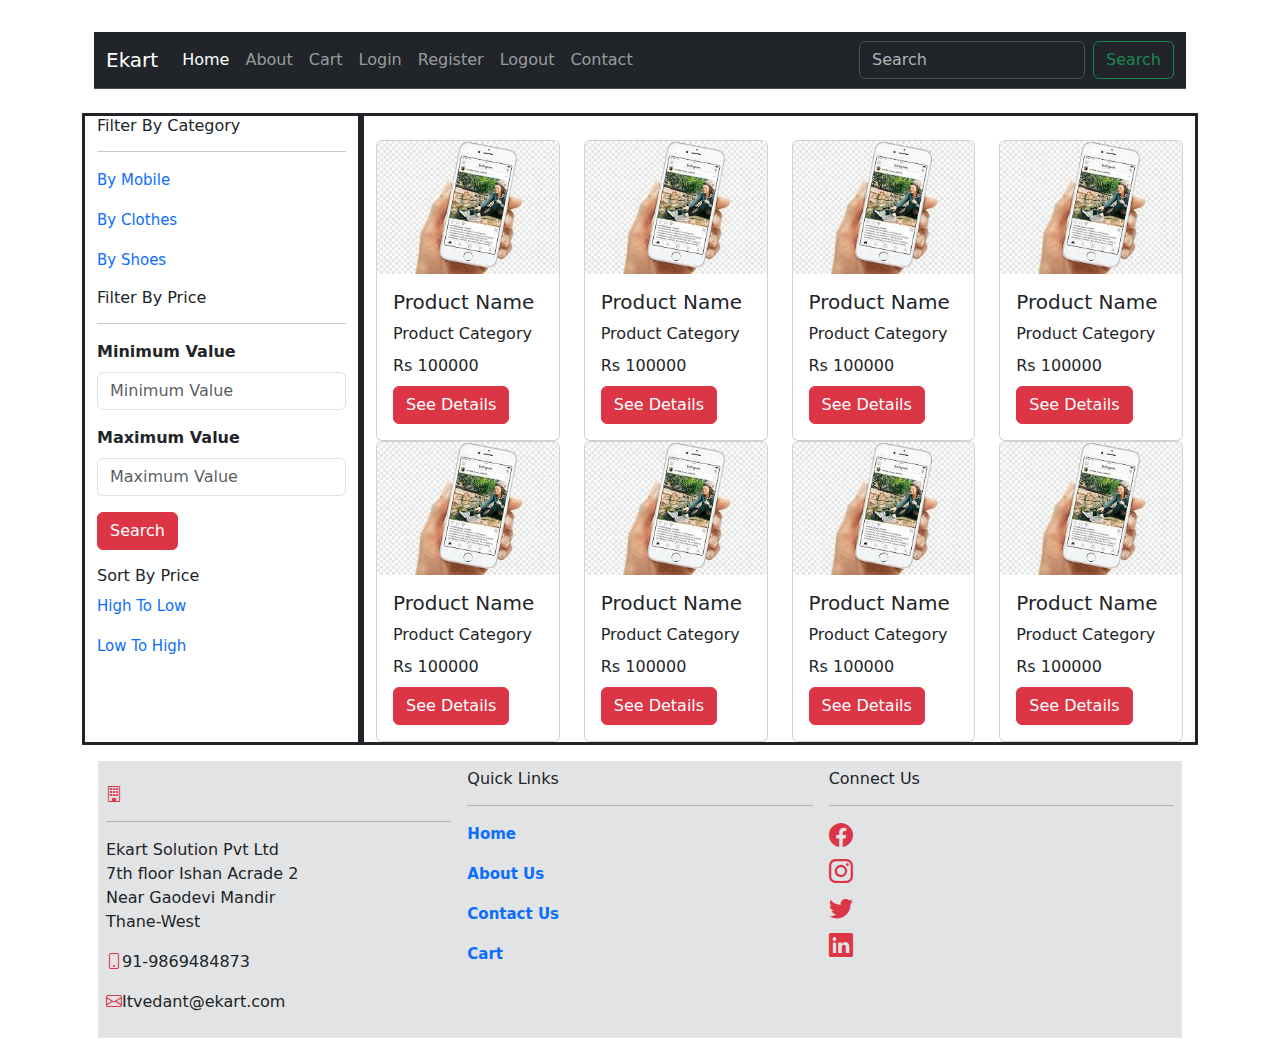
<file: index.html>
<!doctype html>
<html lang="en">
  <head>
    <meta charset="utf-8">
    <meta name="viewport" content="width=device-width, initial-scale=1">
    <title>Bootstrap demo</title>
    <!--<link href="https://cdn.jsdelivr.net/npm/bootstrap@5.3.1/dist/css/bootstrap.min.css" rel="stylesheet" integrity="sha384-4bw+/aepP/YC94hEpVNVgiZdgIC5+VKNBQNGCHeKRQN+PtmoHDEXuppvnDJzQIu9" crossorigin="anonymous">-->
    <link rel="stylesheet" href="assets/css/bootstrap.min.css">
    <link rel="stylesheet" href="assets/css/style.css">
    <link rel="stylesheet" href="https://cdn.jsdelivr.net/npm/bootstrap-icons@1.10.5/font/bootstrap-icons.css">
</head>
  <body>


    <div class="container">
      <div class="row">
        <div class="col-md-12 mt-3">
          <!doctype html>
<html lang="en">
  <head>
    <meta charset="utf-8">
    <meta name="viewport" content="width=device-width, initial-scale=1">
    <title>Bootstrap demo</title>
    <!--<link href="https://cdn.jsdelivr.net/npm/bootstrap@5.3.1/dist/css/bootstrap.min.css" rel="stylesheet" integrity="sha384-4bw+/aepP/YC94hEpVNVgiZdgIC5+VKNBQNGCHeKRQN+PtmoHDEXuppvnDJzQIu9" crossorigin="anonymous">-->
    <link rel="stylesheet" href="assets/css/bootstrap.min.css">
    <link rel="stylesheet" href="assets/css/style.css">
    <link rel="stylesheet" href="https://cdn.jsdelivr.net/npm/bootstrap-icons@1.10.5/font/bootstrap-icons.css">
</head>
  <body>


    <div class="container">
      <div class="row">
        <div class="col-md-12 mt-3">
          <nav class="navbar navbar-expand-lg bg-dark border-bottom border-bottom-dark" data-bs-theme="dark">

  <div class="container-fluid">
    <a class="navbar-brand" href="index.html">Ekart</a>
    <button class="navbar-toggler" type="button" data-bs-toggle="collapse" data-bs-target="#navbarSupportedContent" aria-controls="navbarSupportedContent" aria-expanded="false" aria-label="Toggle navigation">
     
      <span class="navbar-toggler-icon"></span>
    </button>
    <div class="collapse navbar-collapse" id="navbarSupportedContent">
      <ul class="navbar-nav me-auto mb-2 mb-lg-0">
        <li class="nav-item">
          <a class="nav-link active" aria-current="page" href="index.html">Home</a>
        </li>
        <li class="nav-item">
          <a class="nav-link" href="about.html">About</a>
        </li>


        <li class="nav-item">
          <a class="nav-link" href="cart.html">Cart</a>
        </li>
        <li class="nav-item">
          <a class="nav-link" href="login.html">Login</a>
        </li>
        <li class="nav-item">
          <a class="nav-link" href="register.html">Register</a>
        </li>
        <li class="nav-item">
          <a class="nav-link" href="about.html">Logout</a>
        </li>
        <li class="nav-item">
          <a class="nav-link" href="contact.html">Contact</a>
        </li>
       
       
      </ul>
      <form class="d-flex" role="search">
        <input class="form-control me-2" type="search" placeholder="Search" aria-label="Search">
        <button class="btn btn-outline-success" type="submit">Search</button>
      </form>
    </div>
  </div>
</nav>
        </div>


      </div>
      <div class="row">
        <div class="col-md-3 mt-4" style="border-style: solid;">
           <h6>Filter By Category</h6>
           <hr>
           <p><a href="" class="anchorclass">By Mobile</a></p>
           <p><a href="" class="anchorclass">By Clothes</a></p>
           <p><a href="" class="anchorclass">By Shoes</a></p>


           <h6>Filter By Price</h6>
           <hr>
           <form>
            <div class="mb-3">
              <label for="minid" class="form-label"><strong>Minimum Value</strong></label>
              <input type="number" class="form-control" id="minid" placeholder="Minimum Value">


             


             
            </div>
            <div class="mb-3">


            <label for="maxid" class="form-label"><strong>Maximum Value</strong></label>
              <input type="number" class="form-control" id="maxid" placeholder="Maximum Value">
          </div>
          <p><button type="button" class="btn btn-danger">Search</button></p>
              </form>
              <h6>Sort By Price</h6>
              <p><a href="" class="anchorclass">High To Low</a></p>
              <p><a href="" class="anchorclass">Low To High</a></p>
           
        </div>
        <div class="col-md-9 mt-4" style="border-style: solid;">
          <div class="row mt-4">
            <div class="col-md-3"><div class="card" style="width: 100%;">
              <img src="assets/images/mobile1.jpg" class="card-img-top" alt="...">
              <div class="card-body">
                <h5 class="card-title">Product Name</h5>
                <p class="card-title">Product Category</p>
                <p class="card-title">Rs 100000</p>
             
                <a href="details.html" class="btn btn-danger">See Details</a>
              </div><!--Product 1-->
            </div></div>
            <div class="col-md-3"><div class="card" style="width: 100%;">
              <img src="assets/images/mobile1.jpg" class="card-img-top" alt="...">
              <div class="card-body">
                <h5 class="card-title">Product Name</h5>
                <p class="card-title">Product Category</p>
                <p class="card-title">Rs 100000</p>
             
                <a href="details.html" class="btn btn-danger">See Details</a>
              </div><!--Product 2-->
            </div></div>
            <div class="col-md-3"><div class="card" style="width: 100%;">
              <img src="assets/images/mobile1.jpg" class="card-img-top" alt="...">
              <div class="card-body">
                <h5 class="card-title">Product Name</h5>
                <p class="card-title">Product Category</p>
                <p class="card-title">Rs 100000</p>
             
                <a href="details.html" class="btn btn-danger">See Details</a>
              </div>
            </div></div>
            <div class="col-md-3"><div class="card" style="width: 100%;">
              <img src="assets/images/mobile1.jpg" class="card-img-top" alt="...">
              <div class="card-body">
                <h5 class="card-title">Product Name</h5>
                <p class="card-title">Product Category</p>
                <p class="card-title">Rs 100000</p>
             
                <a href="details.html" class="btn btn-danger">See Details</a>
              </div>
            </div></div>
            <div class="col-md-3"><div class="card" style="width: 100%;">
              <img src="assets/images/mobile1.jpg" class="card-img-top" alt="...">
              <div class="card-body">
                <h5 class="card-title">Product Name</h5>
                <p class="card-title">Product Category</p>
                <p class="card-title">Rs 100000</p>
             
                <a href="details.html" class="btn btn-danger">See Details</a>
              </div>
            </div></div>
            <div class="col-md-3"><div class="card" style="width: 100%;">
              <img src="assets/images/mobile1.jpg" class="card-img-top" alt="...">
              <div class="card-body">
                <h5 class="card-title">Product Name</h5>
                <p class="card-title">Product Category</p>
                <p class="card-title">Rs 100000</p>
             
                <a href="details.html" class="btn btn-danger">See Details</a>
              </div>
            </div></div>
            <div class="col-md-3"><div class="card" style="width: 100%;">
              <img src="assets/images/mobile1.jpg" class="card-img-top" alt="...">
              <div class="card-body">
                <h5 class="card-title">Product Name</h5>
                <p class="card-title">Product Category</p>
                <p class="card-title">Rs 100000</p>
             
                <a href="details.html" class="btn btn-danger">See Details</a>
              </div>
            </div></div>
            <div class="col-md-3"><div class="card" style="width: 100%;">
              <img src="assets/images/mobile1.jpg" class="card-img-top" alt="...">
              <div class="card-body">
                <h5 class="card-title">Product Name</h5>
                <p class="card-title">Product Category</p>
                <p class="card-title">Rs 100000</p>
             
                <a href="details.html" class="btn btn-danger">See Details</a>
              </div>
            </div></div>
    
          </div>
        </div>


      </div>
      <div class="row p-3">


        <div class="col-md-4 bg-secondary-subtle p-2">
         
         
        <p>
          <h6><i class="bi bi-building text-danger"></i></h6>
          <hr>
          Ekart Solution Pvt Ltd<br>
          7th floor Ishan Acrade 2<br>
          Near Gaodevi Mandir<br>
          Thane-West<br>
        </p>
        <p>
          <i class="bi bi-phone text-danger"></i>91-9869484873
        </p>
        <p>
          <i class="bi bi-envelope text-danger"></i>Itvedant@ekart.com
        </p>
        </p>
      </div>
         
      <div class="col-md-4 bg-secondary-subtle p-2"><h6>Quick Links</h6>
        <hr>
       <p><a href="index.html" class="anchorclass"><strong>Home</strong></a></p>
       <p><a href="about.html" class="anchorclass"><strong>About Us</strong></a></p>
       <p><a href="contact.html" class="anchorclass"><strong>Contact Us</strong></a></p>
       <p><a href="cart.html" class="anchorclass"><strong>Cart</strong></a></p>
      </div>
       
    <div class="col-md-4 bg-secondary-subtle p-2">
      <h6>Connect Us</h6>
       <hr>
       <h4><a href="http://www.facebook.com" target="_blank"><i class="bi bi-facebook text-danger"></i></h4>
       <h4><a href="http://www.instgram.com" target="_blank"><i class="bi bi-instagram text-danger"></i></a></h4>
       <h4><a href="http://www.twitter.com" target="_blank"><i class="bi bi-twitter text-danger"></i></a></h4>
       <h4><a href="http://www.linkedin.com" target="_blank"><i class="bi bi-linkedin text-danger"></i></a></h4>
    </div>
   
       


  </div>
    </div>


   
   
    <!--<script src="https://cdn.jsdelivr.net/npm/bootstrap@5.3.1/dist/js/bootstrap.bundle.min.js" integrity="sha384-HwwvtgBNo3bZJJLYd8oVXjrBZt8cqVSpeBNS5n7C8IVInixGAoxmnlMuBnhbgrkm" crossorigin="anonymous"></script> -->
    <script src="assets/js/bootstrap.min.js"></script>
    <script src="assets/js/popper.min.js"></script>
</body>
</html>
</file>
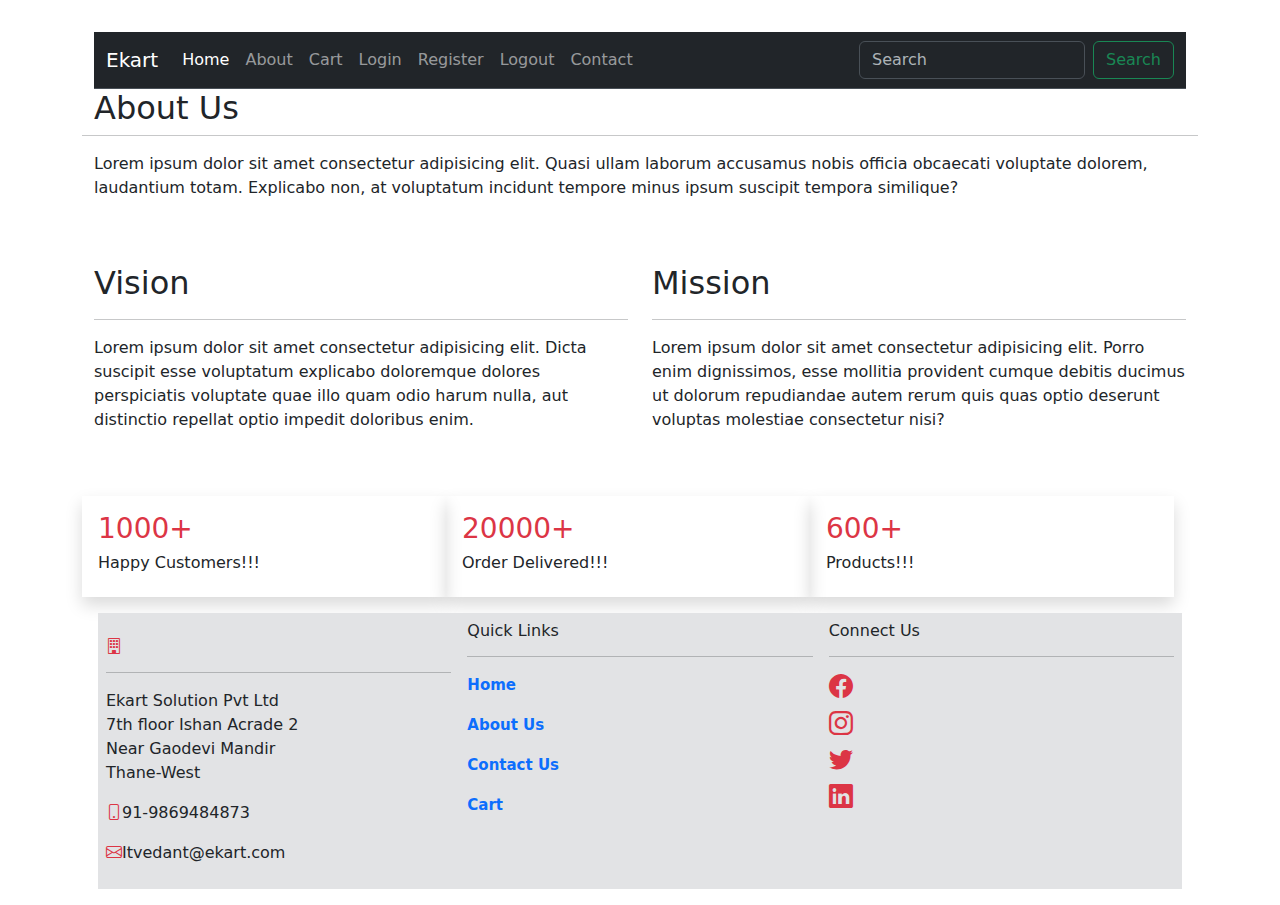
<file: about.html>
<!doctype html>
<html lang="en">
  <head>
    <meta charset="utf-8">
    <meta name="viewport" content="width=device-width, initial-scale=1">
    <title>Bootstrap demo</title>
    <!--<link href="https://cdn.jsdelivr.net/npm/bootstrap@5.3.1/dist/css/bootstrap.min.css" rel="stylesheet" integrity="sha384-4bw+/aepP/YC94hEpVNVgiZdgIC5+VKNBQNGCHeKRQN+PtmoHDEXuppvnDJzQIu9" crossorigin="anonymous">-->
    <link rel="stylesheet" href="assets/css/bootstrap.min.css">
    <link rel="stylesheet" href="assets/css/style.css">
    <link rel="stylesheet" href="https://cdn.jsdelivr.net/npm/bootstrap-icons@1.10.5/font/bootstrap-icons.css">
</head>
  <body>


    <div class="container">
      <div class="row">
        <div class="col-md-12 mt-3">
          <!doctype html>
<html lang="en">
  <head>
    <meta charset="utf-8">
    <meta name="viewport" content="width=device-width, initial-scale=1">
    <title>Ekart|About</title>
    <!--<link href="https://cdn.jsdelivr.net/npm/bootstrap@5.3.1/dist/css/bootstrap.min.css" rel="stylesheet" integrity="sha384-4bw+/aepP/YC94hEpVNVgiZdgIC5+VKNBQNGCHeKRQN+PtmoHDEXuppvnDJzQIu9" crossorigin="anonymous">-->
    <link rel="stylesheet" href="assets/css/bootstrap.min.css">
    <link rel="stylesheet" href="assets/css/style.css">
    <link rel="stylesheet" href="https://cdn.jsdelivr.net/npm/bootstrap-icons@1.10.5/font/bootstrap-icons.css">
</head>
  <body>


    <div class="container">
      <div class="row">
        <div class="col-md-12 mt-3">
          <nav class="navbar navbar-expand-lg bg-dark border-bottom border-bottom-dark" data-bs-theme="dark">

  <div class="container-fluid">
    <a class="navbar-brand" href="index.html">Ekart</a>
    <button class="navbar-toggler" type="button" data-bs-toggle="collapse" data-bs-target="#navbarSupportedContent" aria-controls="navbarSupportedContent" aria-expanded="false" aria-label="Toggle navigation">
     
      <span class="navbar-toggler-icon"></span>
    </button>
    <div class="collapse navbar-collapse" id="navbarSupportedContent">
      <ul class="navbar-nav me-auto mb-2 mb-lg-0">
        <li class="nav-item">
          <a class="nav-link active" aria-current="page" href="index.html">Home</a>
        </li>
        <li class="nav-item">
          <a class="nav-link" href="about.html">About</a>
        </li>


        <li class="nav-item">
          <a class="nav-link" href="cart.html">Cart</a>
        </li>
        <li class="nav-item">
          <a class="nav-link" href="login.html">Login</a>
        </li>
        <li class="nav-item">
          <a class="nav-link" href="register.html">Register</a>
        </li>
        <li class="nav-item">
          <a class="nav-link" href="about.html">Logout</a>
        </li>
        <li class="nav-item">
          <a class="nav-link" href="contact.html">Contact</a>
        </li>
       
       
      </ul>
      <form class="d-flex" role="search">
        <input class="form-control me-2" type="search" placeholder="Search" aria-label="Search">
        <button class="btn btn-outline-success" type="submit">Search</button>
      </form>
    </div>
  </div>
</nav>
        </div>


      </div><!--End of header-->
       <!--Main Body Start-->
        
      <div class="row">
        <h2>About Us</h2>
        <hr>
        <p>Lorem ipsum dolor sit amet consectetur adipisicing elit. Quasi ullam laborum accusamus nobis officia obcaecati voluptate dolorem, laudantium totam. Explicabo non, at voluptatum incidunt tempore minus ipsum suscipit tempora similique?</p>

      </div>
      <div class="row">
        <div class="col-md-6 mt-5">
            <h2>Vision</h2>
            <hr>
            <p>Lorem ipsum dolor sit amet consectetur adipisicing elit. Dicta suscipit esse voluptatum explicabo doloremque dolores perspiciatis voluptate quae illo quam odio harum nulla, aut distinctio repellat optio impedit doloribus enim.</p>
        </div>
        <div class="col-md-6 mt-5">
            <h2>Mission</h2>
            <hr>
            <p>Lorem ipsum dolor sit amet consectetur adipisicing elit. Porro enim dignissimos, esse mollitia provident cumque debitis ducimus ut dolorum repudiandae autem rerum quis quas optio deserunt voluptas molestiae consectetur nisi?</p>
        </div>
        <!--Statistic-->
           <div class="col-md-4">

           </div>
           <div class="col-md-4">

           </div>
           <div class="row">
           <div class="col-md-4 mt-5 shadow p-3">
            <h3 class="text-danger">1000+</h3>

            <h6>Happy Customers!!!</h6>
           </div>
           <div class="col-md-4 mt-5 shadow p-3">
            <h3 class="text-danger">20000+</h3>

            <h6>Order Delivered!!!</h6>
           </div>
           <div class="col-md-4 mt-5 shadow p-3">
            <h3 class="text-danger">600+</h3>

            <h6>Products!!!</h6>
           </div>
        
         
           </div>
        <!---->
      </div>
    
       <!--Main Body End-->

      <!--Start of footer-->
        <div class="row p-3">


        <div class="col-md-4 bg-secondary-subtle p-2">
         
         
        <p>
          <h6><i class="bi bi-building text-danger"></i></h6>
          <hr>
          Ekart Solution Pvt Ltd<br>
          7th floor Ishan Acrade 2<br>
          Near Gaodevi Mandir<br>
          Thane-West<br>
        </p>
        <p>
          <i class="bi bi-phone text-danger"></i>91-9869484873
        </p>
        <p>
          <i class="bi bi-envelope text-danger"></i>Itvedant@ekart.com
        </p>
        </p>
      </div>
         
      <div class="col-md-4 bg-secondary-subtle p-2"><h6>Quick Links</h6>
        <hr>
       <p><a href="index.html" class="anchorclass"><strong>Home</strong></a></p>
       <p><a href="about.html" class="anchorclass"><strong>About Us</strong></a></p>
       <p><a href="contact.html" class="anchorclass"><strong>Contact Us</strong></a></p>
       <p><a href="cart.html" class="anchorclass"><strong>Cart</strong></a></p>
      </div>
       
    <div class="col-md-4 bg-secondary-subtle p-2">
      <h6>Connect Us</h6>
       <hr>
       <h4><a href="http://www.facebook.com" target="_blank"><i class="bi bi-facebook text-danger"></i></h4>
       <h4><a href="http://www.instgram.com" target="_blank"><i class="bi bi-instagram text-danger"></i></a></h4>
       <h4><a href="http://www.twitter.com" target="_blank"><i class="bi bi-twitter text-danger"></i></a></h4>
       <h4><a href="http://www.linkedin.com" target="_blank"><i class="bi bi-linkedin text-danger"></i></a></h4>
    </div>
   
       


  </div>
    </div>


   
   
    <!--<script src="https://cdn.jsdelivr.net/npm/bootstrap@5.3.1/dist/js/bootstrap.bundle.min.js" integrity="sha384-HwwvtgBNo3bZJJLYd8oVXjrBZt8cqVSpeBNS5n7C8IVInixGAoxmnlMuBnhbgrkm" crossorigin="anonymous"></script> -->
    <script src="assets/js/bootstrap.min.js"></script>
    <script src="assets/js/popper.min.js"></script>
</body>
</html>
</file>
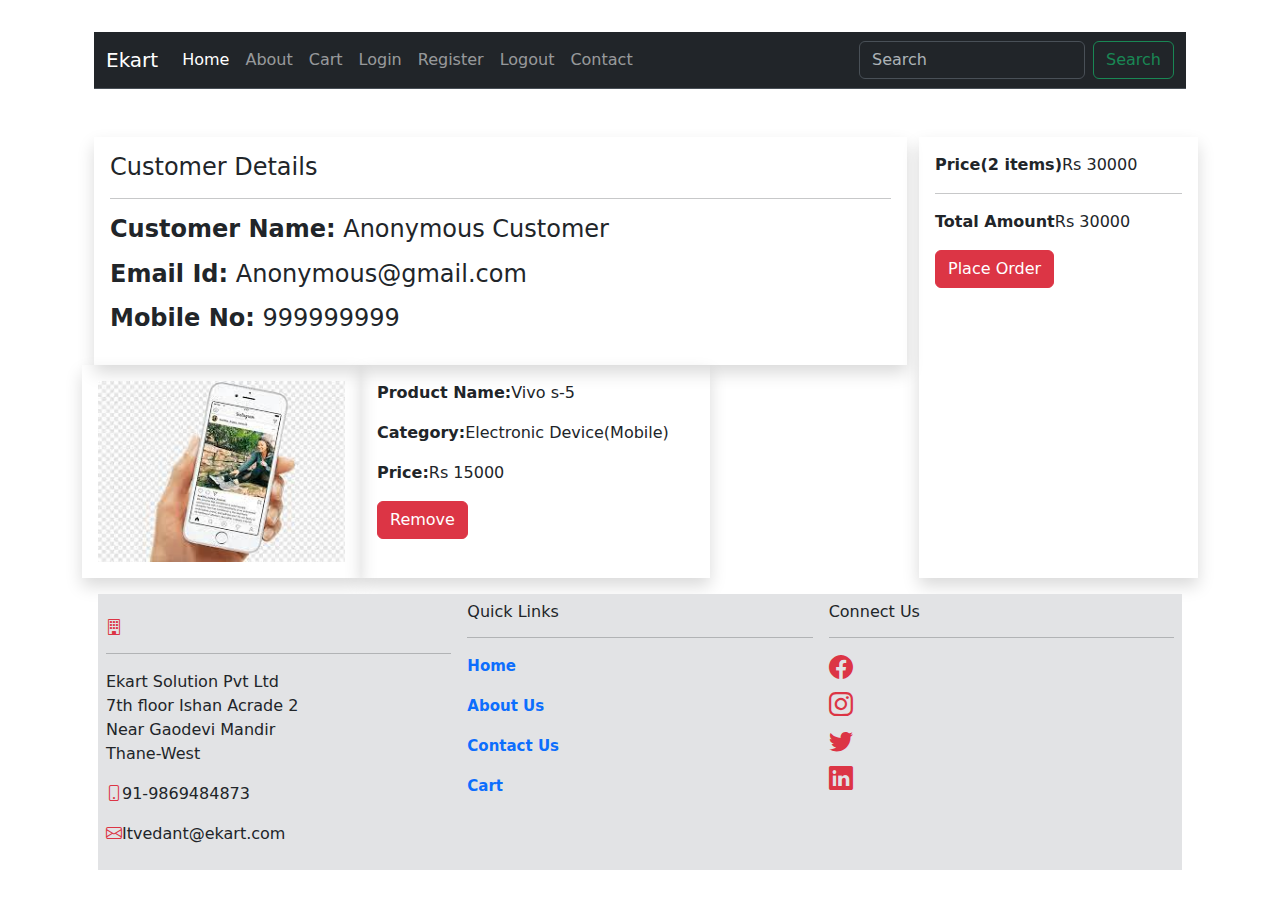
<file: cart.html>
<!doctype html>
<html lang="en">
  <head>
    <meta charset="utf-8">
    <meta name="viewport" content="width=device-width, initial-scale=1">
    <title>Bootstrap demo</title>
    <!--<link href="https://cdn.jsdelivr.net/npm/bootstrap@5.3.1/dist/css/bootstrap.min.css" rel="stylesheet" integrity="sha384-4bw+/aepP/YC94hEpVNVgiZdgIC5+VKNBQNGCHeKRQN+PtmoHDEXuppvnDJzQIu9" crossorigin="anonymous">-->
    <link rel="stylesheet" href="assets/css/bootstrap.min.css">
    <link rel="stylesheet" href="assets/css/style.css">
    <link rel="stylesheet" href="https://cdn.jsdelivr.net/npm/bootstrap-icons@1.10.5/font/bootstrap-icons.css">
</head>
  <body>


    <div class="container">
      <div class="row">
        <div class="col-md-12 mt-3">
          <!doctype html>
<html lang="en">
  <head>
    <meta charset="utf-8">
    <meta name="viewport" content="width=device-width, initial-scale=1">
    <title>Bootstrap demo</title>
    <!--<link href="https://cdn.jsdelivr.net/npm/bootstrap@5.3.1/dist/css/bootstrap.min.css" rel="stylesheet" integrity="sha384-4bw+/aepP/YC94hEpVNVgiZdgIC5+VKNBQNGCHeKRQN+PtmoHDEXuppvnDJzQIu9" crossorigin="anonymous">-->
    <link rel="stylesheet" href="assets/css/bootstrap.min.css">
    <link rel="stylesheet" href="assets/css/style.css">
    <link rel="stylesheet" href="https://cdn.jsdelivr.net/npm/bootstrap-icons@1.10.5/font/bootstrap-icons.css">
</head>
  <body>


    <div class="container">
      <div class="row">
        <div class="col-md-12 mt-3">
          <nav class="navbar navbar-expand-lg bg-dark border-bottom border-bottom-dark" data-bs-theme="dark">

  <div class="container-fluid">
    <a class="navbar-brand" href="index.html">Ekart</a>
    <button class="navbar-toggler" type="button" data-bs-toggle="collapse" data-bs-target="#navbarSupportedContent" aria-controls="navbarSupportedContent" aria-expanded="false" aria-label="Toggle navigation">
     
      <span class="navbar-toggler-icon"></span>
    </button>
    <div class="collapse navbar-collapse" id="navbarSupportedContent">
      <ul class="navbar-nav me-auto mb-2 mb-lg-0">
        <li class="nav-item">
          <a class="nav-link active" aria-current="page" href="index.html">Home</a>
        </li>
        <li class="nav-item">
          <a class="nav-link" href="about.html">About</a>
        </li>


        <li class="nav-item">
          <a class="nav-link" href="cart.html">Cart</a>
        </li>
        <li class="nav-item">
          <a class="nav-link" href="login.html">Login</a>
        </li>
        <li class="nav-item">
          <a class="nav-link" href="register.html">Register</a>
        </li>
        <li class="nav-item">
          <a class="nav-link" href="about.html">Logout</a>
        </li>
        <li class="nav-item">
          <a class="nav-link" href="contact.html">Contact</a>
        </li>
       
       
      </ul>
      <form class="d-flex" role="search">
        <input class="form-control me-2" type="search" placeholder="Search" aria-label="Search">
        <button class="btn btn-outline-success" type="submit">Search</button>
      </form>
    </div>
  </div>
</nav>
        </div>


      </div><!--End of header-->
       <!--Main Body Start-->
        <div class="row">
            <div class="col-md-9">
                <div class="mt-5 shadow p-3">
                <h4>Customer Details
                    <hr>
                    <p><strong>Customer Name:</strong> Anonymous Customer</p>
                    <p><strong>Email Id:</strong> Anonymous@gmail.com</p>
                    <p><strong>Mobile No:</strong> 999999999</p>
                </h4>
                </div>
                
                <div class="row">
                    <div class="col-md-4 shadow p-3">
                      <img src="assets/images/mobile1.jpg" class="card-img-top" alt="...">

                    </div>
                    <div class="col-md-5 shadow p-3">
                        <p><strong>Product Name:</strong>Vivo s-5</p>
                        <p><strong>Category:</strong>Electronic Device(Mobile)</p>
                        <p><strong>Price:</strong>Rs 15000</p>
                       <a href="#"><button class="btn btn-danger">Remove</button></a>

                    </div>
                </div>
            </div>
            <div class="col-md-3 mt-5 shadow p-3">
                <p><strong>Price(2 items)</strong>Rs 30000</p>
                <hr>
                <p><strong>Total Amount</strong>Rs 30000</p>
                <button class="btn btn-danger">Place Order</button>

            </div>
        </div>

       <!--Main Body End-->

      <!--Start of footer-->
        <div class="row p-3">


        <div class="col-md-4 bg-secondary-subtle p-2">
         
         
        <p>
          <h6><i class="bi bi-building text-danger"></i></h6>
          <hr>
          Ekart Solution Pvt Ltd<br>
          7th floor Ishan Acrade 2<br>
          Near Gaodevi Mandir<br>
          Thane-West<br>
        </p>
        <p>
          <i class="bi bi-phone text-danger"></i>91-9869484873
        </p>
        <p>
          <i class="bi bi-envelope text-danger"></i>Itvedant@ekart.com
        </p>
        </p>
      </div>
         
      <div class="col-md-4 bg-secondary-subtle p-2"><h6>Quick Links</h6>
        <hr>
       <p><a href="index.html" class="anchorclass"><strong>Home</strong></a></p>
       <p><a href="about.html" class="anchorclass"><strong>About Us</strong></a></p>
       <p><a href="contact.html" class="anchorclass"><strong>Contact Us</strong></a></p>
       <p><a href="cart.html" class="anchorclass"><strong>Cart</strong></a></p>
      </div>
       
    <div class="col-md-4 bg-secondary-subtle p-2">
      <h6>Connect Us</h6>
       <hr>
       <h4><a href="http://www.facebook.com" target="_blank"><i class="bi bi-facebook text-danger"></i></h4>
       <h4><a href="http://www.instgram.com" target="_blank"><i class="bi bi-instagram text-danger"></i></a></h4>
       <h4><a href="http://www.twitter.com" target="_blank"><i class="bi bi-twitter text-danger"></i></a></h4>
       <h4><a href="http://www.linkedin.com" target="_blank"><i class="bi bi-linkedin text-danger"></i></a></h4>
    </div>
   
       


  </div>
    </div>


   
   
    <!--<script src="https://cdn.jsdelivr.net/npm/bootstrap@5.3.1/dist/js/bootstrap.bundle.min.js" integrity="sha384-HwwvtgBNo3bZJJLYd8oVXjrBZt8cqVSpeBNS5n7C8IVInixGAoxmnlMuBnhbgrkm" crossorigin="anonymous"></script> -->
    <script src="assets/js/bootstrap.min.js"></script>
    <script src="assets/js/popper.min.js"></script>
</body>
</html>
</file>
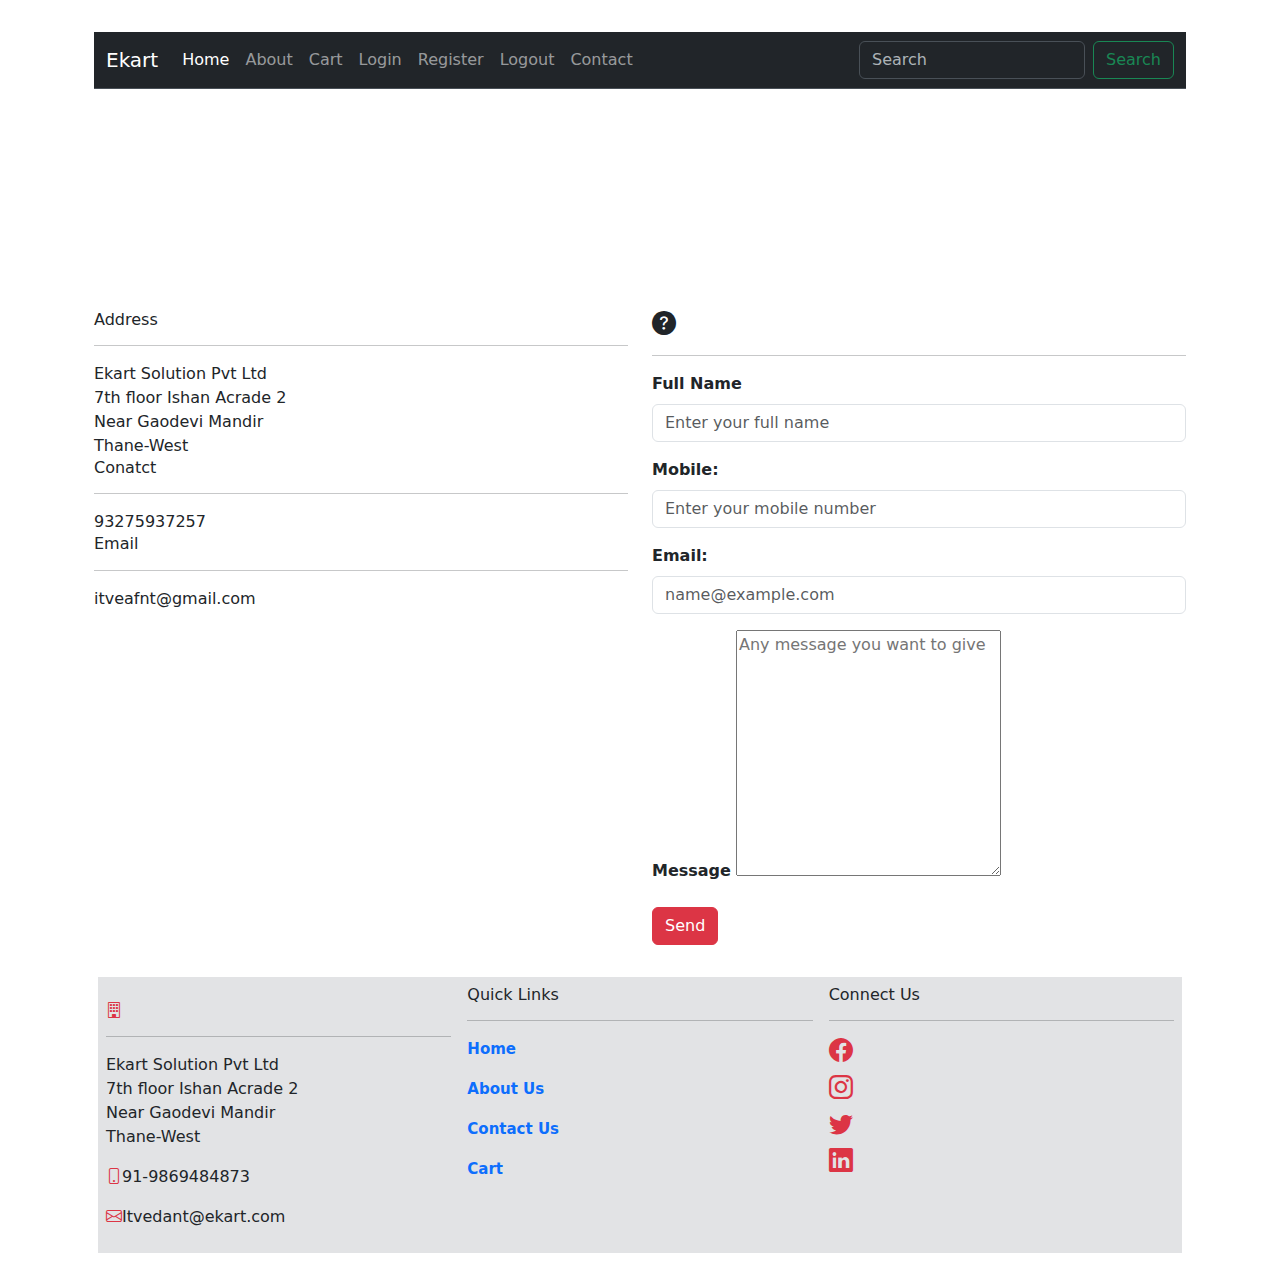
<file: contact.html>
<!doctype html>
<html lang="en">
  <head>
    <meta charset="utf-8">
    <meta name="viewport" content="width=device-width, initial-scale=1">
    <title>Bootstrap demo</title>
    <!--<link href="https://cdn.jsdelivr.net/npm/bootstrap@5.3.1/dist/css/bootstrap.min.css" rel="stylesheet" integrity="sha384-4bw+/aepP/YC94hEpVNVgiZdgIC5+VKNBQNGCHeKRQN+PtmoHDEXuppvnDJzQIu9" crossorigin="anonymous">-->
    <link rel="stylesheet" href="assets/css/bootstrap.min.css">
    <link rel="stylesheet" href="assets/css/style.css">
    <link rel="stylesheet" href="https://cdn.jsdelivr.net/npm/bootstrap-icons@1.10.5/font/bootstrap-icons.css">
</head>
  <body>


    <div class="container">
      <div class="row">
        <div class="col-md-12 mt-3">
          <!doctype html>
<html lang="en">
  <head>
    <meta charset="utf-8">
    <meta name="viewport" content="width=device-width, initial-scale=1">
    <title>Ekart|Contact</title>
    <!--<link href="https://cdn.jsdelivr.net/npm/bootstrap@5.3.1/dist/css/bootstrap.min.css" rel="stylesheet" integrity="sha384-4bw+/aepP/YC94hEpVNVgiZdgIC5+VKNBQNGCHeKRQN+PtmoHDEXuppvnDJzQIu9" crossorigin="anonymous">-->
    <link rel="stylesheet" href="assets/css/bootstrap.min.css">
    <link rel="stylesheet" href="assets/css/style.css">
    <link rel="stylesheet" href="https://cdn.jsdelivr.net/npm/bootstrap-icons@1.10.5/font/bootstrap-icons.css">
</head>
  <body>


    <div class="container">
      <div class="row">
        <div class="col-md-12 mt-3">
          <nav class="navbar navbar-expand-lg bg-dark border-bottom border-bottom-dark" data-bs-theme="dark">

  <div class="container-fluid">
    <a class="navbar-brand" href="index.html">Ekart</a>
    <button class="navbar-toggler" type="button" data-bs-toggle="collapse" data-bs-target="#navbarSupportedContent" aria-controls="navbarSupportedContent" aria-expanded="false" aria-label="Toggle navigation">
     
      <span class="navbar-toggler-icon"></span>
    </button>
    <div class="collapse navbar-collapse" id="navbarSupportedContent">
      <ul class="navbar-nav me-auto mb-2 mb-lg-0">
        <li class="nav-item">
          <a class="nav-link active" aria-current="page" href="index.html">Home</a>
        </li>
        <li class="nav-item">
          <a class="nav-link" href="about.html">About</a>
        </li>


        <li class="nav-item">
          <a class="nav-link" href="cart.html">Cart</a>
        </li>
        <li class="nav-item">
          <a class="nav-link" href="login.html">Login</a>
        </li>
        <li class="nav-item">
          <a class="nav-link" href="register.html">Register</a>
        </li>
        <li class="nav-item">
          <a class="nav-link" href="about.html">Logout</a>
        </li>
        <li class="nav-item">
          <a class="nav-link" href="contact.html">Contact</a>
        </li>
       
       
      </ul>
      <form class="d-flex" role="search">
        <input class="form-control me-2" type="search" placeholder="Search" aria-label="Search">
        <button class="btn btn-outline-success" type="submit">Search</button>
      </form>
    </div>
  </div>
</nav>
        </div>


      </div><!--End of header-->
       <!--Main Body Start-->
        <div class="row">
            <div class="col-md-12 mt-3">
                <iframe src="https://www.google.com/maps/embed?pb=!1m18!1m12!1m3!1d3783.205622541254!2d73.83845847428876!3d18.519607882573702!2m3!1f0!2f0!3f0!3m2!1i1024!2i768!4f13.1!3m3!1m2!1s0x3bc2bf3ec1207915%3A0xb73335cd0d52335c!2sItvedant%20Pvt%20Ltd%20Pune!5e0!3m2!1sen!2sin!4v1692507381783!5m2!1sen!2sin" width="100%" height="100%" style="border:0;" allowfullscreen="" loading="lazy" referrerpolicy="no-referrer-when-downgrade"></iframe>
            </div><!--Google Map End-->
        </div>
        <div class="row">
            <div class="col-md-6 mt-5">
                
                    <h6>Address</h6>
                    <hr>
                    Ekart Solution Pvt Ltd<br>
                    7th floor Ishan Acrade 2<br>
                    Near Gaodevi Mandir<br>
                    Thane-West<br>

                    <h6>Conatct</h6>
                    <hr>
                    93275937257<br>
                    
                    <h6>Email</h6>
                    <hr>
                     itveafnt@gmail.com<br>
                    
                  
                  
                 

            </div><!--Address,Mobile and Email-->
            <div class="col-md-6 mt-5">
                <h4><i class="bi bi-question-circle-fill"></i><br>
                </h4>
                <hr>
                <form method="POST" action="">
                    <div class="mb-3">
                        <label for="Input1" class="form-label"><strong>Full Name</label></strong>
                        <input type="text" class="form-control" name="uname" id="Input1" placeholder="Enter your full name">
                      </div>
                      <div class="mb-3">
                        <label for="Input2" class="form-label"><strong>Mobile:</label></strong>
                        <input type="number" class="form-control" name="umobile" id="Input2" placeholder="Enter your mobile number">
                      </div>
                      <div class="mb-3">
                        <label for="Input3" class="form-label"><strong>Email:</label></strong>
                        <input type="email" class="form-control" name="uemail" id="Input3" placeholder="name@example.com">
                      </div>

                      <div class="mb-3">
                        <label for="Input4" class="form-label"><strong>Message</label></strong>
                        <textarea name="" id="" cols="30" rows="10" placeholder="Any message you want to give"></textarea>
                      </div>
                      <div class="mb-3">
                        <input type="submit" value="Send" class="btn btn-danger">
                      </div>
    
    
    
    
                </form>


            </div><!--Contact Form End-->
        </div>
    
       <!--Main Body End-->

      <!--Start of footer-->
        <div class="row p-3">


        <div class="col-md-4 bg-secondary-subtle p-2">
         
         
        <p>
          <h6><i class="bi bi-building text-danger"></i></h6>
          <hr>
          Ekart Solution Pvt Ltd<br>
          7th floor Ishan Acrade 2<br>
          Near Gaodevi Mandir<br>
          Thane-West<br>
        </p>
        <p>
          <i class="bi bi-phone text-danger"></i>91-9869484873
        </p>
        <p>
          <i class="bi bi-envelope text-danger"></i>Itvedant@ekart.com
        </p>
        </p>
      </div>
         
      <div class="col-md-4 bg-secondary-subtle p-2"><h6>Quick Links</h6>
        <hr>
       <p><a href="index.html" class="anchorclass"><strong>Home</strong></a></p>
       <p><a href="about.html" class="anchorclass"><strong>About Us</strong></a></p>
       <p><a href="contact.html" class="anchorclass"><strong>Contact Us</strong></a></p>
       <p><a href="cart.html" class="anchorclass"><strong>Cart</strong></a></p>
      </div>
       
    <div class="col-md-4 bg-secondary-subtle p-2">
      <h6>Connect Us</h6>
       <hr>
       <h4><a href="http://www.facebook.com" target="_blank"><i class="bi bi-facebook text-danger"></i></h4>
       <h4><a href="http://www.instgram.com" target="_blank"><i class="bi bi-instagram text-danger"></i></a></h4>
       <h4><a href="http://www.twitter.com" target="_blank"><i class="bi bi-twitter text-danger"></i></a></h4>
       <h4><a href="http://www.linkedin.com" target="_blank"><i class="bi bi-linkedin text-danger"></i></a></h4>
    </div>
   
       


  </div>
    </div>


   
   
    <!--<script src="https://cdn.jsdelivr.net/npm/bootstrap@5.3.1/dist/js/bootstrap.bundle.min.js" integrity="sha384-HwwvtgBNo3bZJJLYd8oVXjrBZt8cqVSpeBNS5n7C8IVInixGAoxmnlMuBnhbgrkm" crossorigin="anonymous"></script> -->
    <script src="assets/js/bootstrap.min.js"></script>
    <script src="assets/js/popper.min.js"></script>
</body>
</html>
</file>
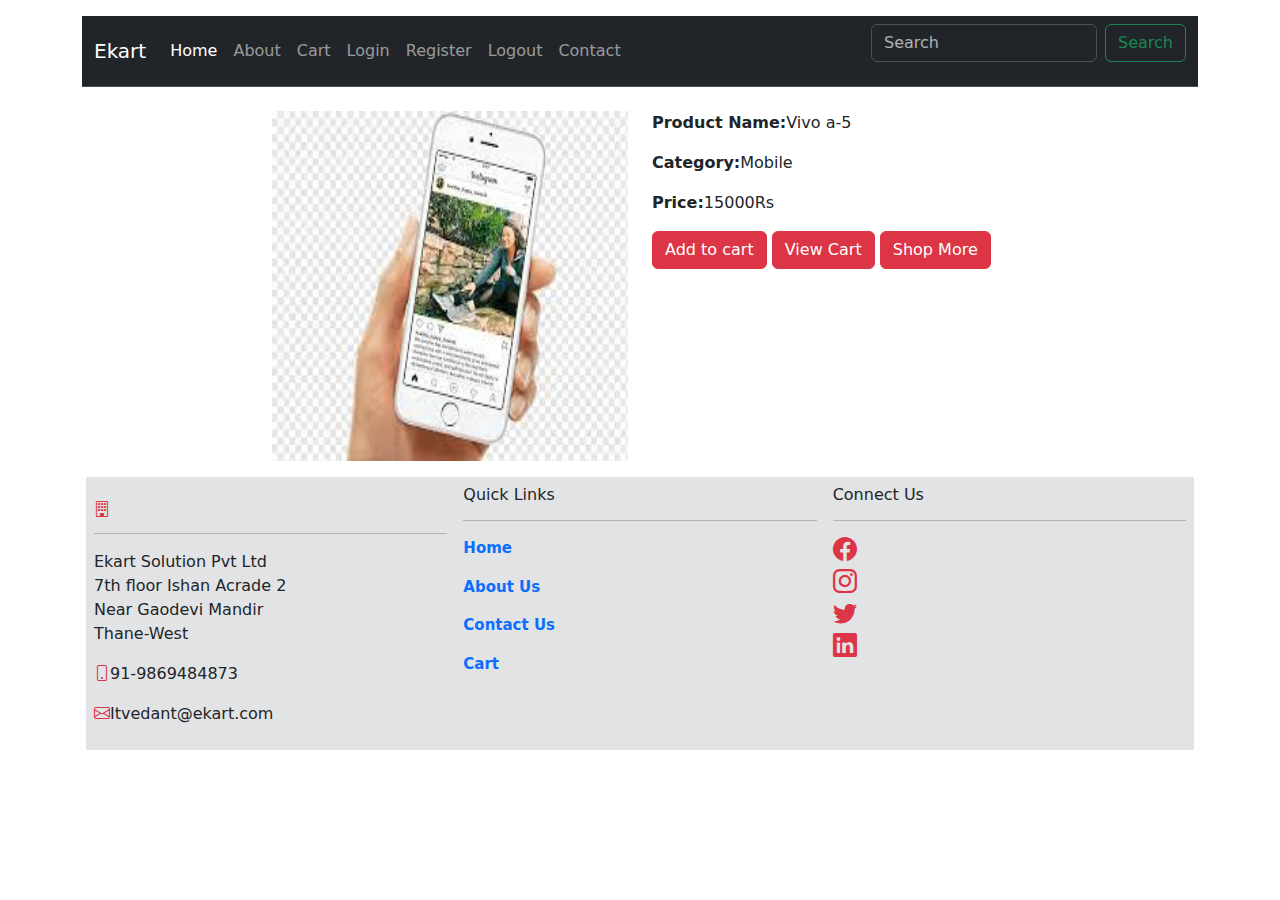
<file: details.html>
<html lang="en">
  <head>
    <meta charset="utf-8">
    <meta name="viewport" content="width=device-width, initial-scale=1">
    <title>Bootstrap demo</title>
    <!--<link href="https://cdn.jsdelivr.net/npm/bootstrap@5.3.1/dist/css/bootstrap.min.css" rel="stylesheet" integrity="sha384-4bw+/aepP/YC94hEpVNVgiZdgIC5+VKNBQNGCHeKRQN+PtmoHDEXuppvnDJzQIu9" crossorigin="anonymous">-->
    <link rel="stylesheet" href="assets/css/bootstrap.min.css">
    <link rel="stylesheet" href="assets/css/style.css">
    <link rel="stylesheet" href="https://cdn.jsdelivr.net/npm/bootstrap-icons@1.10.5/font/bootstrap-icons.css">
</head>
  <body>


    <div class="container">
      <div class="row">
        <div class="col-md-12 mt-3">
          <nav class="navbar navbar-expand-lg bg-dark border-bottom border-bottom-dark" data-bs-theme="dark">

  <div class="container-fluid">
    <a class="navbar-brand" href="index.html">Ekart</a>
    <button class="navbar-toggler" type="button" data-bs-toggle="collapse" data-bs-target="#navbarSupportedContent" aria-controls="navbarSupportedContent" aria-expanded="false" aria-label="Toggle navigation">
     
      <span class="navbar-toggler-icon"></span>
    </button>
    <div class="collapse navbar-collapse" id="navbarSupportedContent">
      <ul class="navbar-nav me-auto mb-2 mb-lg-0">
        <li class="nav-item">
          <a class="nav-link active" aria-current="page" href="index.html">Home</a>
        </li>
        <li class="nav-item">
          <a class="nav-link" href="about.html">About</a>
        </li>


        <li class="nav-item">
          <a class="nav-link" href="cart.html">Cart</a>
        </li>
        <li class="nav-item">
          <a class="nav-link" href="login.html">Login</a>
        </li>
        <li class="nav-item">
          <a class="nav-link" href="register.html">Register</a>
        </li>
        <li class="nav-item">
          <a class="nav-link" href="about.html">Logout</a>
        </li>
        <li class="nav-item">
          <a class="nav-link" href="contact.html">Contact</a>
        </li>
       
       
      </ul>
      <form class="d-flex" role="search">
        <input class="form-control me-2" type="search" placeholder="Search" aria-label="Search">
        <button class="btn btn-outline-success" type="submit">Search</button>
      </form>
    </div>
  </div>
</nav>
        </div>


      </div><!--End of header-->
       <!--Main Body Start-->
        <div class="row">
            <div class="col-md-8 mt-4 mx-auto">
                <div class="row">
                    <div class="col-md-6">
                        <img src="assets/images/mobile1.jpg" width="100%" height="350px" class="card-img-top" alt="...">

                    </div>
                    <div class="col-md-6">
                        <p><strong>Product Name:</strong>Vivo a-5</p>
                        <p><strong>Category:</strong>Mobile</p>
                        <p><strong>Price:</strong>15000Rs</p>
                        <a href=""><button class=" btn btn-danger">Add to cart</button></a>
                        <a href="cart.html"><button class="btn btn-danger">View Cart</button></a>
                        <a href="index.html"><button class="btn btn-danger">Shop More</button></a>
                    </div>

                </div>
            </div>
        </div>


       <!--Main Body End-->
             <!--Start of footer-->
        <div class="row p-3">


        <div class="col-md-4 bg-secondary-subtle p-2">
         
         
        <p>
          <h6><i class="bi bi-building text-danger"></i></h6>
          <hr>
          Ekart Solution Pvt Ltd<br>
          7th floor Ishan Acrade 2<br>
          Near Gaodevi Mandir<br>
          Thane-West<br>
        </p>
        <p>
          <i class="bi bi-phone text-danger"></i>91-9869484873
        </p>
        <p>
          <i class="bi bi-envelope text-danger"></i>Itvedant@ekart.com
        </p>
        </p>
      </div>
         
      <div class="col-md-4 bg-secondary-subtle p-2"><h6>Quick Links</h6>
        <hr>
       <p><a href="index.html" class="anchorclass"><strong>Home</strong></a></p>
       <p><a href="about.html" class="anchorclass"><strong>About Us</strong></a></p>
       <p><a href="contact.html" class="anchorclass"><strong>Contact Us</strong></a></p>
       <p><a href="cart.html" class="anchorclass"><strong>Cart</strong></a></p>
      </div>
       
    <div class="col-md-4 bg-secondary-subtle p-2">
      <h6>Connect Us</h6>
       <hr>
       <h4><a href="http://www.facebook.com" target="_blank"><i class="bi bi-facebook text-danger"></i></h4>
       <h4><a href="http://www.instgram.com" target="_blank"><i class="bi bi-instagram text-danger"></i></a></h4>
       <h4><a href="http://www.twitter.com" target="_blank"><i class="bi bi-twitter text-danger"></i></a></h4>
       <h4><a href="http://www.linkedin.com" target="_blank"><i class="bi bi-linkedin text-danger"></i></a></h4>
    </div>
   
       


  </div>
    </div>


   
   
    <!--<script src="https://cdn.jsdelivr.net/npm/bootstrap@5.3.1/dist/js/bootstrap.bundle.min.js" integrity="sha384-HwwvtgBNo3bZJJLYd8oVXjrBZt8cqVSpeBNS5n7C8IVInixGAoxmnlMuBnhbgrkm" crossorigin="anonymous"></script> -->
    <script src="assets/js/bootstrap.min.js"></script>
    <script src="assets/js/popper.min.js"></script>
</body>
</html>
</file>
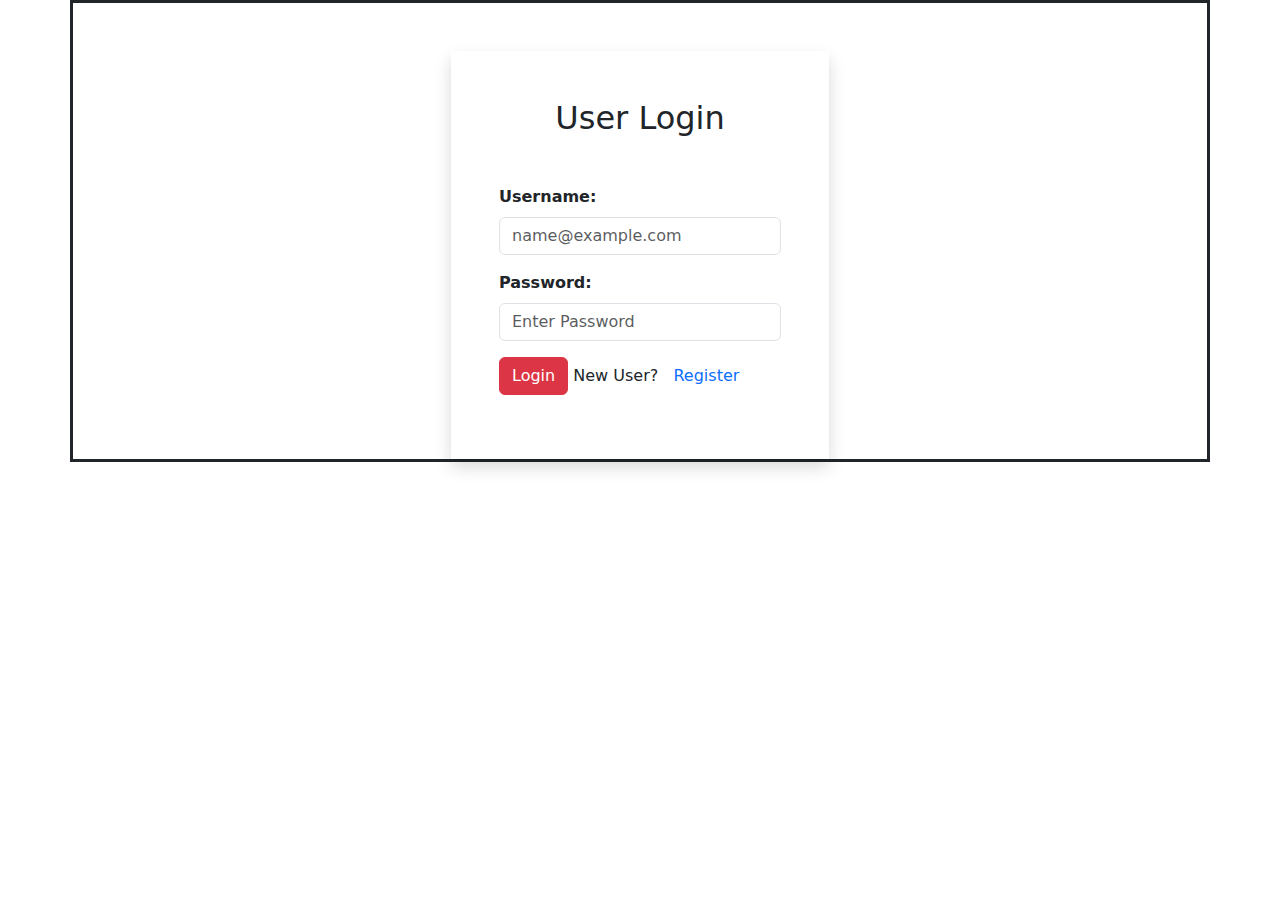
<file: login.html>
<!doctype html>
<html lang="en">
  <head>
    <meta charset="utf-8">
    <meta name="viewport" content="width=device-width, initial-scale=1">
    <title>Ekart|Login</title>
    <link rel="stylesheet" href="assets/css/bootstrap.min.css">
    <link rel="stylesheet" href="assets/css/style.css">
    <link rel="stylesheet" href="https://cdn.jsdelivr.net/npm/bootstrap-icons@1.10.5/font/bootstrap-icons.css">

  </head>
  <body>
    <div class="container" style="border: solid;">
    <div class="row">

        <div class="col-md-4 mt-5 mx-auto shadow p-5">
            <form method="POST" action="">
                <h2 class="mb-5 text-center">User Login</h2>
                <div class="mb-3">
                    <label for="Input1" class="form-label"><strong>Username:</label></strong>
                    <input type="email" class="form-control" name="uname" id="Input1" placeholder="name@example.com">
                  </div>

                  
                <div class="mb-3">
                    <label for="Input2" class="form-label"><strong>Password:</label></strong>
                    <input type="password" class="form-control" name="upass" id="Input2" placeholder="Enter Password">
                  </div>

                  
                  <div class="mb-3">
                    <input type="submit" class="btn btn-danger" value="Login">
                    New User?&nbsp;&nbsp;&nbsp;<a href="register.html" style="text-decoration: none;">Register</a>
                  </div>



            </form>
        </div>


    </div>
    </div>
    <script src="assets/js/bootstrap.min.js"></script>
    <script src="assets/js/popper.min.js"></script>
      </body>
</html>
</file>
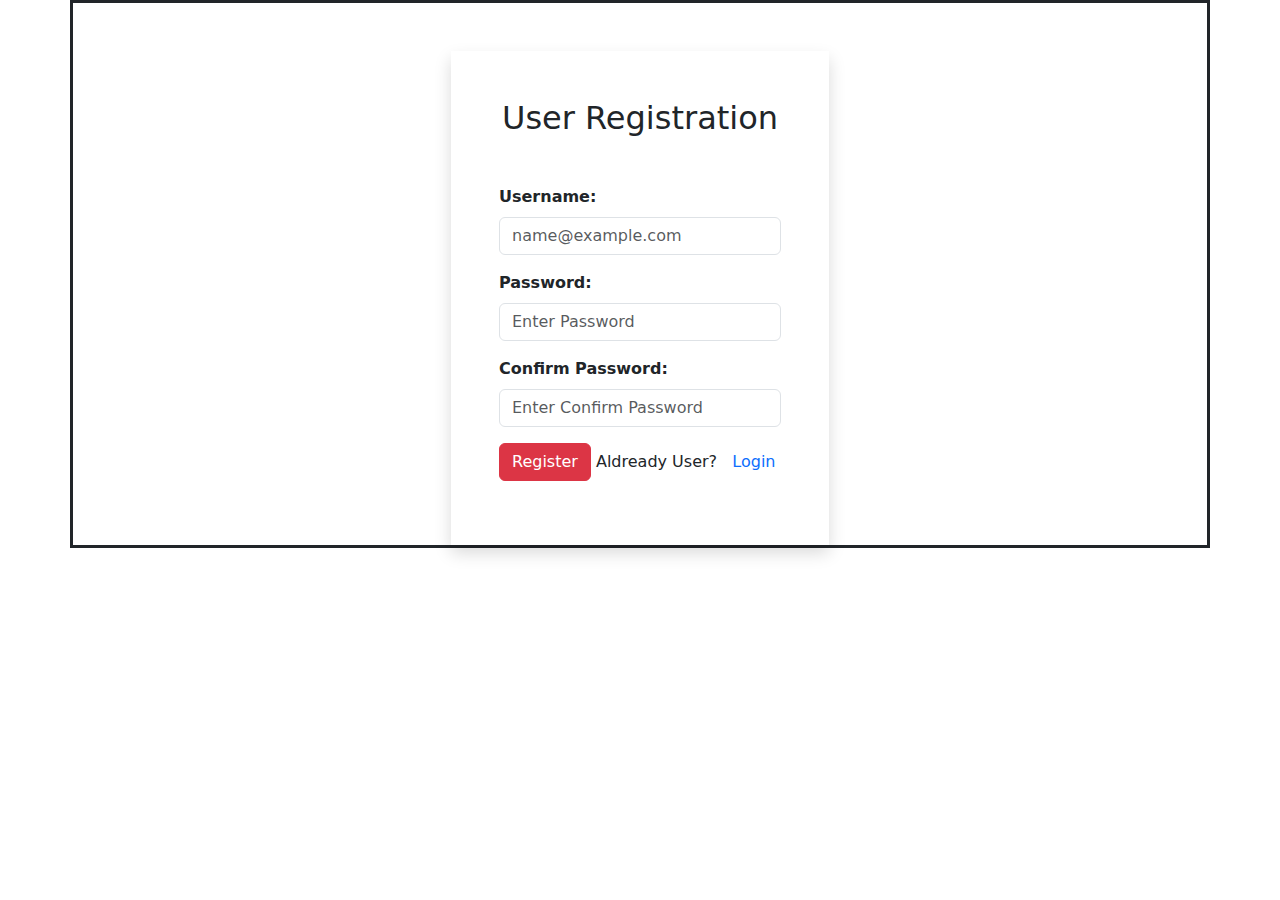
<file: register.html>
<!doctype html>
<html lang="en">
  <head>
    <meta charset="utf-8">
    <meta name="viewport" content="width=device-width, initial-scale=1">
    <title>Ekart|Register</title>
    <link rel="stylesheet" href="assets/css/bootstrap.min.css">
    <link rel="stylesheet" href="assets/css/style.css">
    <link rel="stylesheet" href="https://cdn.jsdelivr.net/npm/bootstrap-icons@1.10.5/font/bootstrap-icons.css">

  </head>
  <body>
    <div class="container" style="border: solid;">
    <div class="row">

        <div class="col-md-4 mt-5 mx-auto shadow p-5">
            <form method="POST" action="">
                <h2 class="mb-5 text-center">User Registration</h2>
                <div class="mb-3">
                    <label for="Input1" class="form-label"><strong>Username:</label></strong>
                    <input type="email" class="form-control" name="uname" id="Input1" placeholder="name@example.com">
                  </div>

                  
                <div class="mb-3">
                    <label for="Input2" class="form-label"><strong>Password:</label></strong>
                    <input type="password" class="form-control" name="upass" id="Input2" placeholder="Enter Password">
                  </div>

                  <div class="mb-3">
                    <label for="Input3" class="form-label"><strong>Confirm Password:</label></strong>
                    <input type="password" class="form-control" name="ucpass" id="Input3" placeholder="Enter Confirm Password">
                  </div>

                  <div class="mb-3">
                    <input type="submit" class="btn btn-danger" value="Register">
                    Aldready User?&nbsp;&nbsp;&nbsp;<a href="login.html" style="text-decoration: none;">Login</a>
                  </div>



            </form>
        </div>


    </div>
    </div>
    <script src="assets/js/bootstrap.min.js"></script>
    <script src="assets/js/popper.min.js"></script>
      </body>
</html>
</file>
<file: assets/css/style.css>
.anchorclass
{
    text-decoration: none;
    font-size: 15px;
}

i
{
    width:200px;
    height: 200px;

}
</file>
